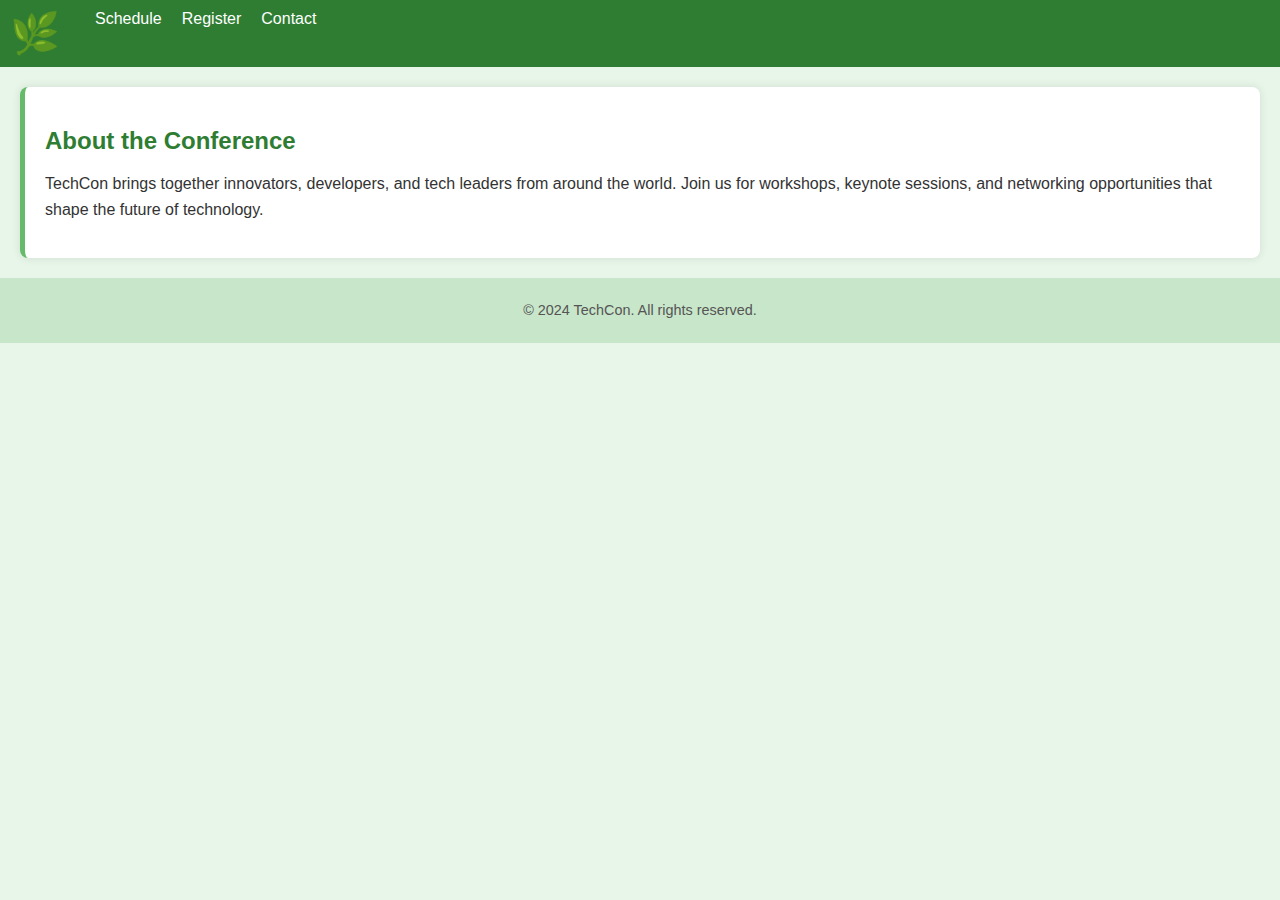
<file: css_basic/index.html>
<!DOCTYPE html>
<html lang="en">
<head>
  <meta charset="UTF-8" />
  <meta name="viewport" content="width=device-width, initial-scale=1.0" />
  <title>TechCon 2024</title>
  <link rel="stylesheet" href="styles.css" />
</head>
<body>

  <header>
    <ul>
      <li class="logo">&#127807;</li> <!-- Leaf icon -->
      <li><a href="#">Schedule</a></li>
      <li><a href="#">Register</a></li>
      <li><a href="#">Contact</a></li>
    </ul>
  </header>

  <main>
    <article>
      <h2>About the Conference</h2>
      <p>
        TechCon brings together innovators, developers, and tech leaders from around the world.
        Join us for workshops, keynote sessions, and networking opportunities that shape the future of technology.
      </p>
    </article>
  </main>

  <footer>
    <p>© 2024 TechCon. All rights reserved.</p>
  </footer>

</body>
</html>
</file>
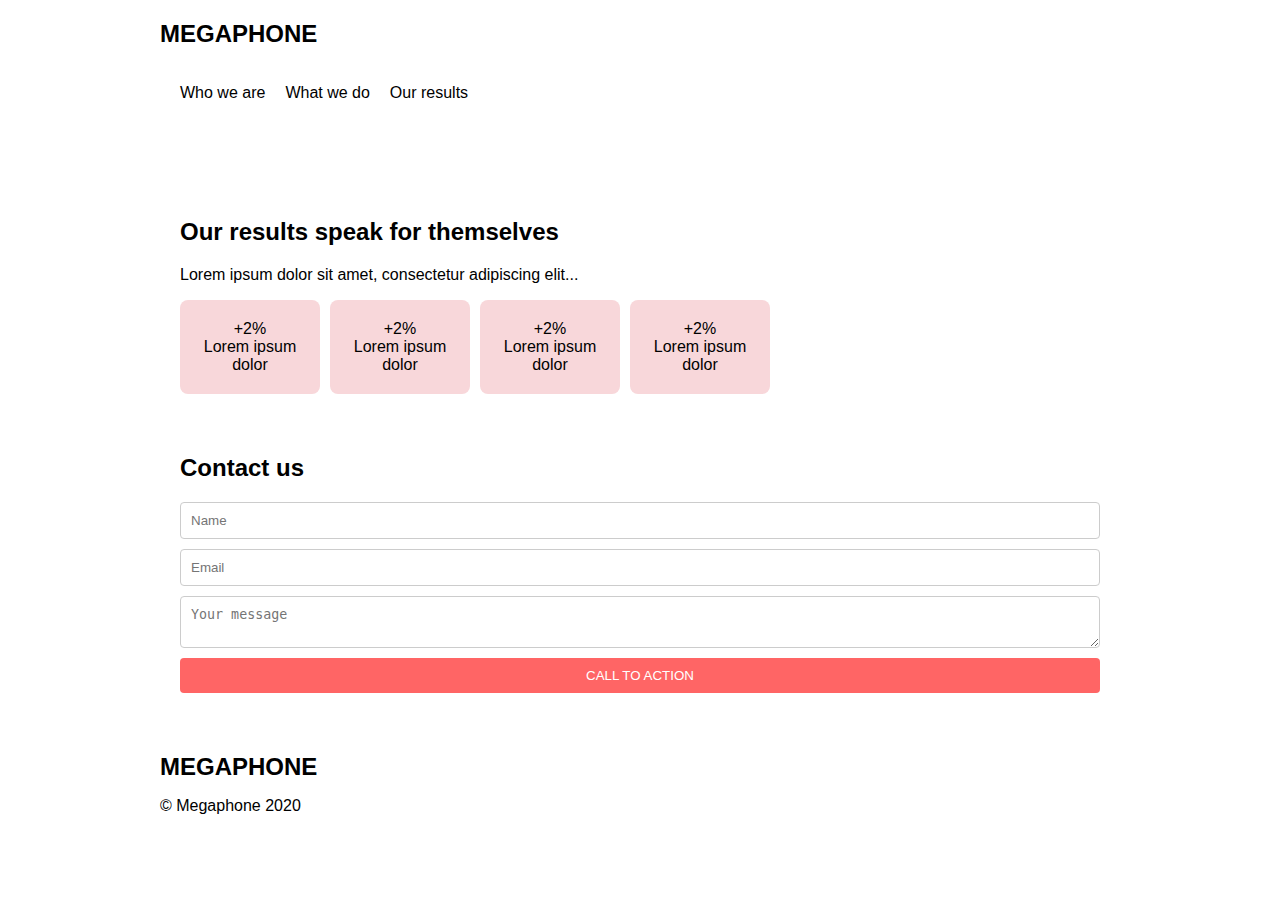
<file: headphones/index.html>
<!DOCTYPE html>
<html lang="en">
<head>
  <meta charset="UTF-8" />
  <meta name="viewport" content="width=device-width, initial-scale=1.0" />
  <title>Megaphone</title>
  <link rel="stylesheet" href="styles.css" />
</head>
<body>
  <header>
    <div class="logo">MEGAPHONE</div>
    <nav>
      <ul>
        <li><a href="#">Who we are</a></li>
        <li><a href="#">What we do</a></li>
        <li><a href="#">Our results</a></li>
      </ul>
    </nav>
  </header>

  <main>
    <section class="results">
      <h2>Our results speak for themselves</h2>
      <p>Lorem ipsum dolor sit amet, consectetur adipiscing elit...</p>
      <div class="metrics">
        <div class="metric">+2%<br>Lorem ipsum dolor</div>
        <div class="metric">+2%<br>Lorem ipsum dolor</div>
        <div class="metric">+2%<br>Lorem ipsum dolor</div>
        <div class="metric">+2%<br>Lorem ipsum dolor</div>
      </div>
    </section>

    <section class="contact">
      <h2>Contact us</h2>
      <form>
        <input type="text" placeholder="Name" />
        <input type="email" placeholder="Email" />
        <textarea placeholder="Your message"></textarea>
        <button type="submit">CALL TO ACTION</button>
      </form>
    </section>
  </main>

  <footer>
    <div class="footer-logo">MEGAPHONE</div>
    <p>© Megaphone 2020</p>
  </footer>
</body>
</html>
</file>
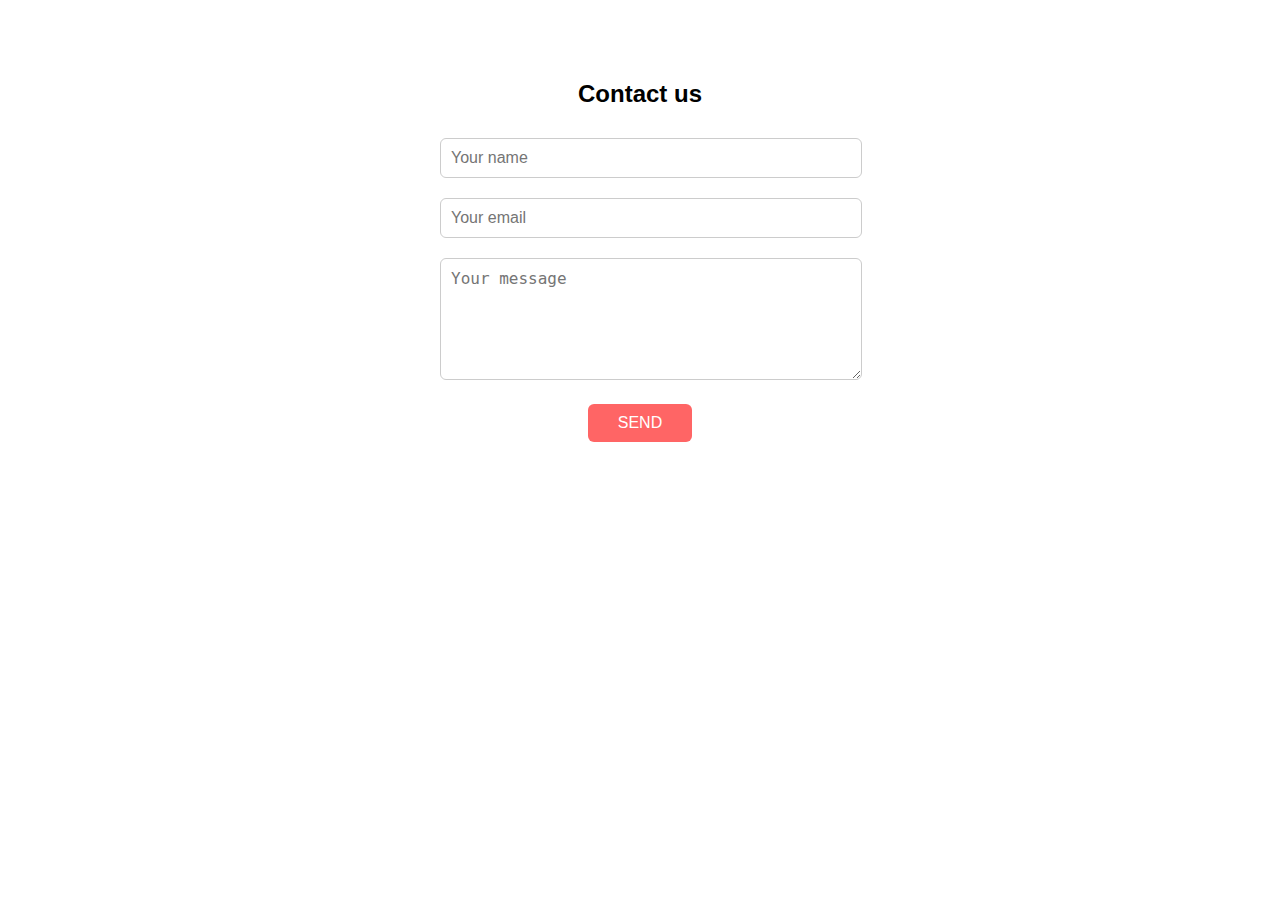
<file: headphones/3-index.html>
<!DOCTYPE html>
<html lang="en">
<head>
  <meta charset="UTF-8" />
  <meta name="viewport" content="width=device-width, initial-scale=1.0" />
  <title>Contact Us</title>
  <link rel="stylesheet" href="3-styles.css" />
</head>
<body>
  <section class="contact-us">
    <h2>Contact us</h2>
    <form action="#" method="post">
      <div class="form-group">
        <input type="text" name="name" placeholder="Your name" required />
      </div>
      <div class="form-group">
        <input type="email" name="email" placeholder="Your email" required />
      </div>
      <div class="form-group">
        <textarea name="message" placeholder="Your message" required></textarea>
      </div>
      <button type="submit">SEND</button>
    </form>
  </section>
</body>
</html>
</file>
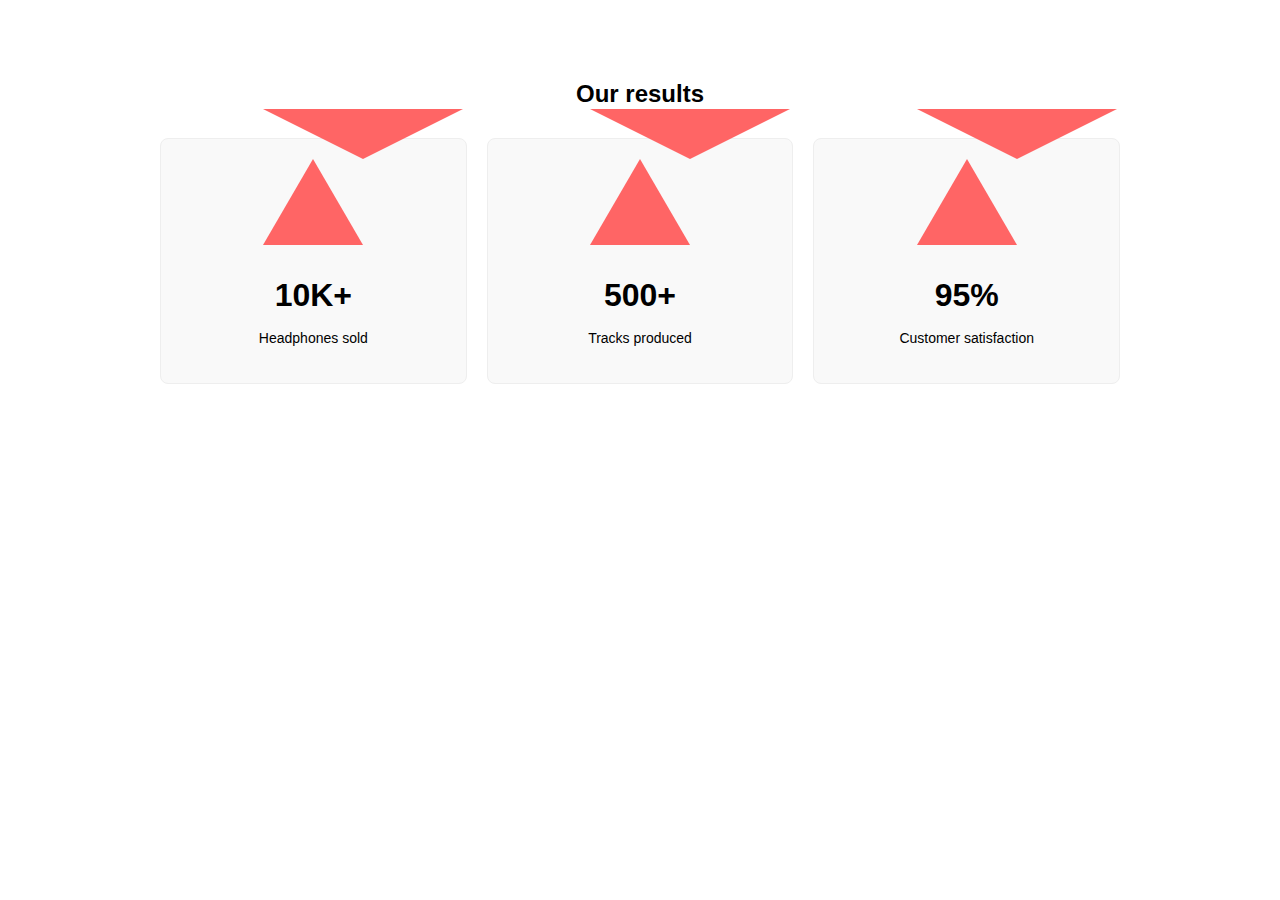
<file: headphones/6-index.html>
<!DOCTYPE html>
<html lang="en">
<head>
  <meta charset="UTF-8" />
  <meta name="viewport" content="width=device-width, initial-scale=1.0" />
  <title>Our Results with CSS Shapes</title>
  <link rel="stylesheet" href="6-styles.css" />
</head>
<body>
  <section class="our-results">
    <h2>Our results</h2>
    <div class="stats">
      <div class="stat">
        <div class="pentagon"></div>
        <h3>10K+</h3>
        <p>Headphones sold</p>
      </div>
      <div class="stat">
        <div class="pentagon"></div>
        <h3>500+</h3>
        <p>Tracks produced</p>
      </div>
      <div class="stat">
        <div class="pentagon"></div>
        <h3>95%</h3>
        <p>Customer satisfaction</p>
      </div>
    </div>
  </section>
</body>
</html>
</file>
<file: css_basic/styles.css>
/* General page styling */
body {
  background-color: #e8f5e9; /* Soft green tint */
  font-family: 'Segoe UI', sans-serif;
  color: #333;
  margin: 0;
  padding: 0;
}

/* Header styling */
header {
  background-color: #2e7d32; /* Deep green */
  padding: 10px;
}

header ul {
  display: flex;
  list-style: none;
  margin: 0;
  padding: 0;
}

header li {
  margin-right: 20px;
}

/* Logo styling */
.logo {
  font-size: 2.5rem;
  font-weight: bold;
  color: #ffffff;
  padding-right: 15px;
}

/* Link styling */
a {
  color: #ffffff;
  text-decoration: none;
  font-weight: 500;
}

a:hover {
  text-decoration: underline;
}

/* Article styling */
article {
  background-color: #ffffff;
  padding: 20px;
  margin: 20px;
  border-radius: 8px;
  box-shadow: 0 0 10px rgba(0,0,0,0.1);
  border-left: 5px solid #66bb6a; /* Leafy accent */
}

article h2 {
  color: #2e7d32;
  margin-bottom: 10px;
}

article p {
  line-height: 1.6;
}

/* Footer styling */
footer {
  text-align: center;
  padding: 10px;
  background-color: #c8e6c9;
  font-size: 0.9rem;
  color: #555;
}
</file>
<file: headphones/styles.css>
body {
  font-family: 'Source Sans Pro', sans-serif;
  margin: 0;
  padding: 0;
  max-width: 1000px;
  margin: auto;
}

header, nav, main, section, footer {
  padding: 20px;
}

.logo, .footer-logo {
  font-weight: bold;
  font-size: 24px;
}

nav ul {
  list-style: none;
  display: flex;
  gap: 20px;
  padding: 0;
}

nav a {
  text-decoration: none;
  color: black;
}

nav a:hover,
nav a:active {
  color: #FF6565;
}

.metrics {
  display: flex;
  gap: 10px;
  flex-wrap: wrap;
}

.metric {
  background-color: #f8d7da;
  padding: 20px;
  border-radius: 8px;
  text-align: center;
  width: 100px;
}

form {
  display: flex;
  flex-direction: column;
  gap: 10px;
}

input, textarea {
  padding: 10px;
  border: 1px solid #ccc;
  border-radius: 4px;
}

button {
  padding: 10px;
  background-color: #FF6565;
  color: white;
  border: none;
  border-radius: 4px;
  cursor: pointer;
}

button:hover,
button:active {
  opacity: 0.9;
}

@media screen and (max-width: 480px) {
  nav ul {
    flex-direction: column;
  }

  .metrics {
    flex-direction: column;
  }
}
</file>
<file: headphones/3-styles.css>
:root {
  --primary-color: #FF6565;
  --max-width: 1000px;
}

body {
  font-family: 'Source Sans Pro', sans-serif;
  max-width: var(--max-width);
  margin: auto;
  padding: 20px;
}

.contact-us {
  text-align: center;
  padding: 40px 20px;
}

form {
  display: flex;
  flex-direction: column;
  gap: 20px;
  margin-top: 30px;
  align-items: center;
}

.form-group {
  width: 100%;
  max-width: 400px;
}

input, textarea {
  width: 100%;
  padding: 10px;
  border: 1px solid #ccc;
  border-radius: 6px;
  font-size: 16px;
}

textarea {
  resize: vertical;
  min-height: 100px;
}

button {
  background-color: var(--primary-color);
  color: white;
  border: none;
  padding: 10px 30px;
  font-size: 16px;
  cursor: pointer;
  border-radius: 6px;
  transition: background-color 0.3s ease;
}

button:hover,
button:active {
  background-color: #e04c4c;
}
</file>
<file: headphones/6-styles.css>
:root {
  --primary-color: #FF6565;
  --max-width: 1000px;
}

body {
  font-family: 'Source Sans Pro', sans-serif;
  max-width: var(--max-width);
  margin: auto;
  padding: 20px;
}

.our-results {
  text-align: center;
  padding: 40px 20px;
}

.stats {
  display: flex;
  justify-content: space-around;
  flex-wrap: wrap;
  gap: 20px;
  margin-top: 30px;
}

.stat {
  flex: 1 1 250px;
  padding: 20px;
  border: 1px solid #eee;
  border-radius: 8px;
  background-color: #f9f9f9;
  position: relative;
}

.pentagon {
  width: 0;
  border-style: solid;
  border-width: 0 50px 86.6px 50px;
  border-color: transparent transparent var(--primary-color) transparent;
  position: relative;
  margin: 0 auto 20px;
}

.pentagon::after {
  content: "";
  position: absolute;
  top: -50px;
  left: -50px;
  width: 0;
  border-style: solid;
  border-width: 50px 100px 0 100px;
  border-color: var(--primary-color) transparent transparent transparent;
}

.stat h3 {
  font-size: 32px;
  margin-bottom: 5px;
}

.stat p {
  font-size: 14px;
  line-height: 1.5;
}

@media screen and (max-width: 480px) {
  .stats {
    flex-direction: column;
    align-items: center;
  }
}
</file>
